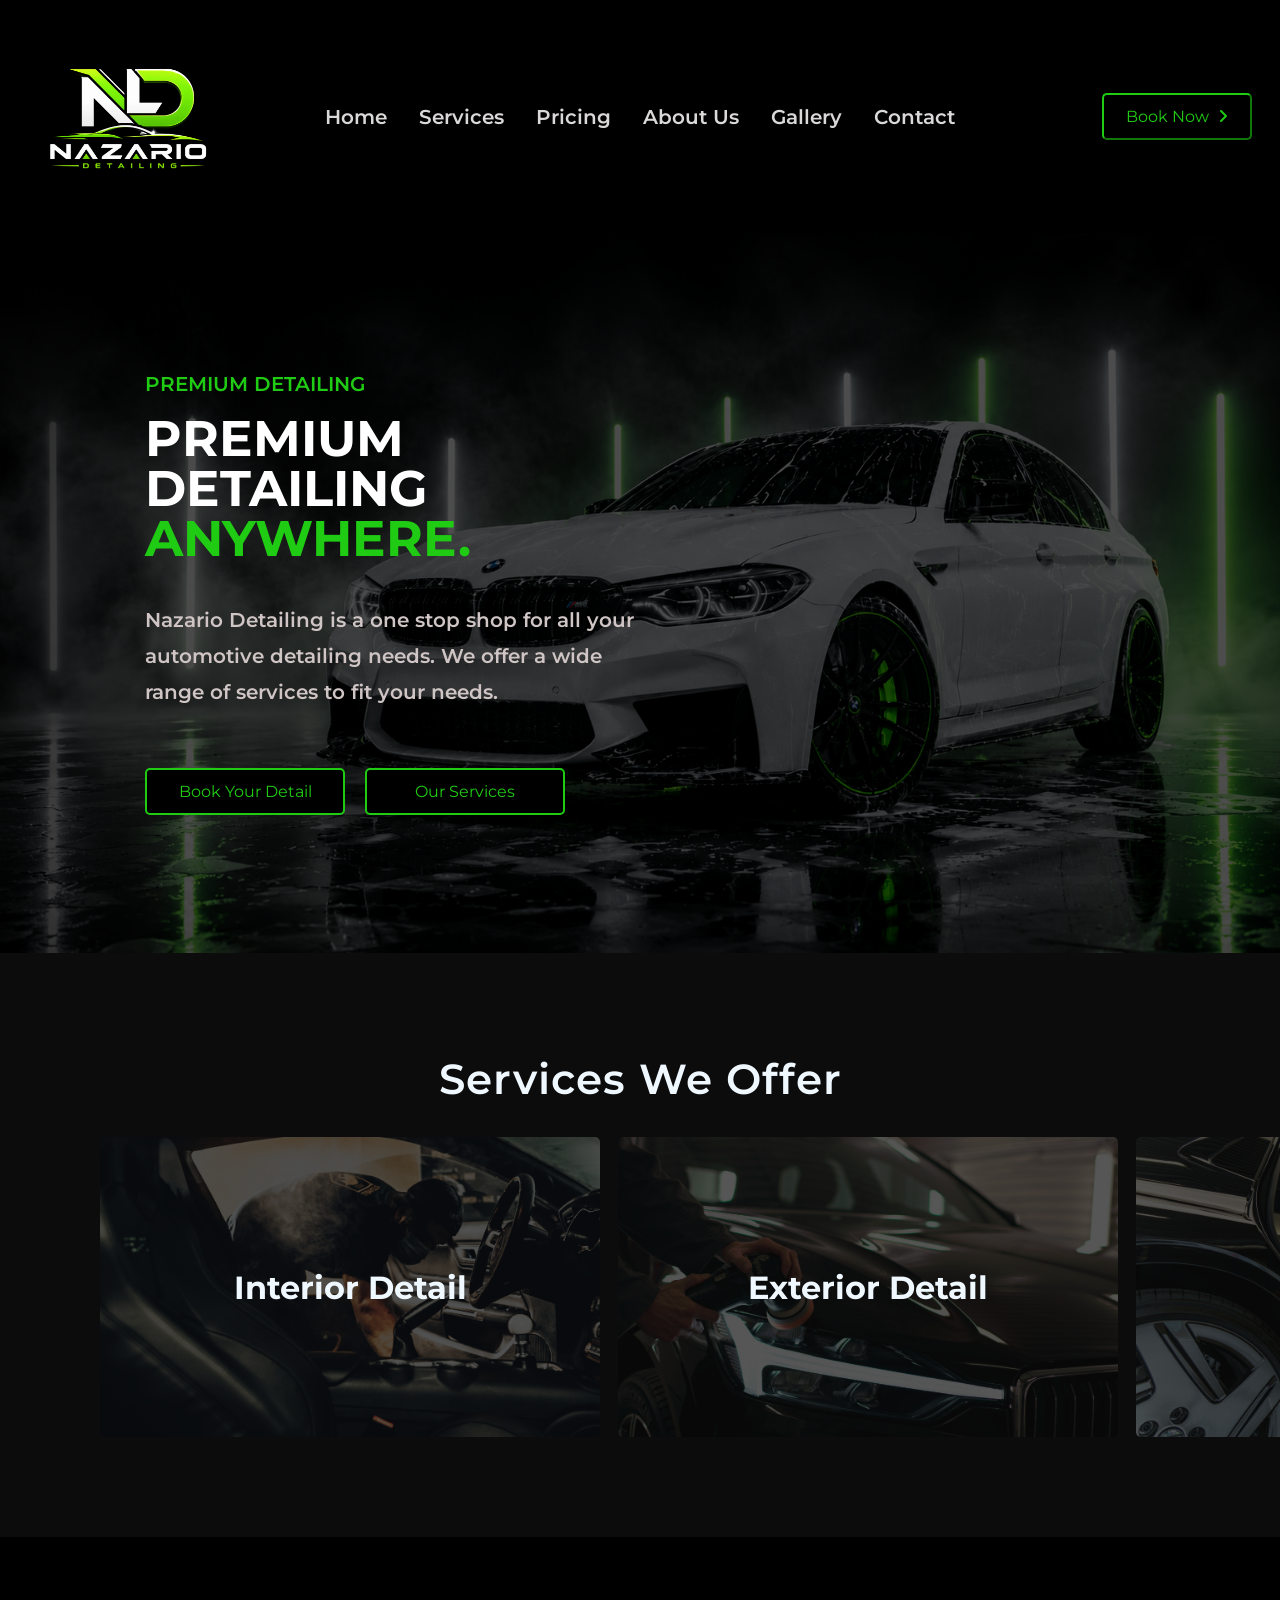
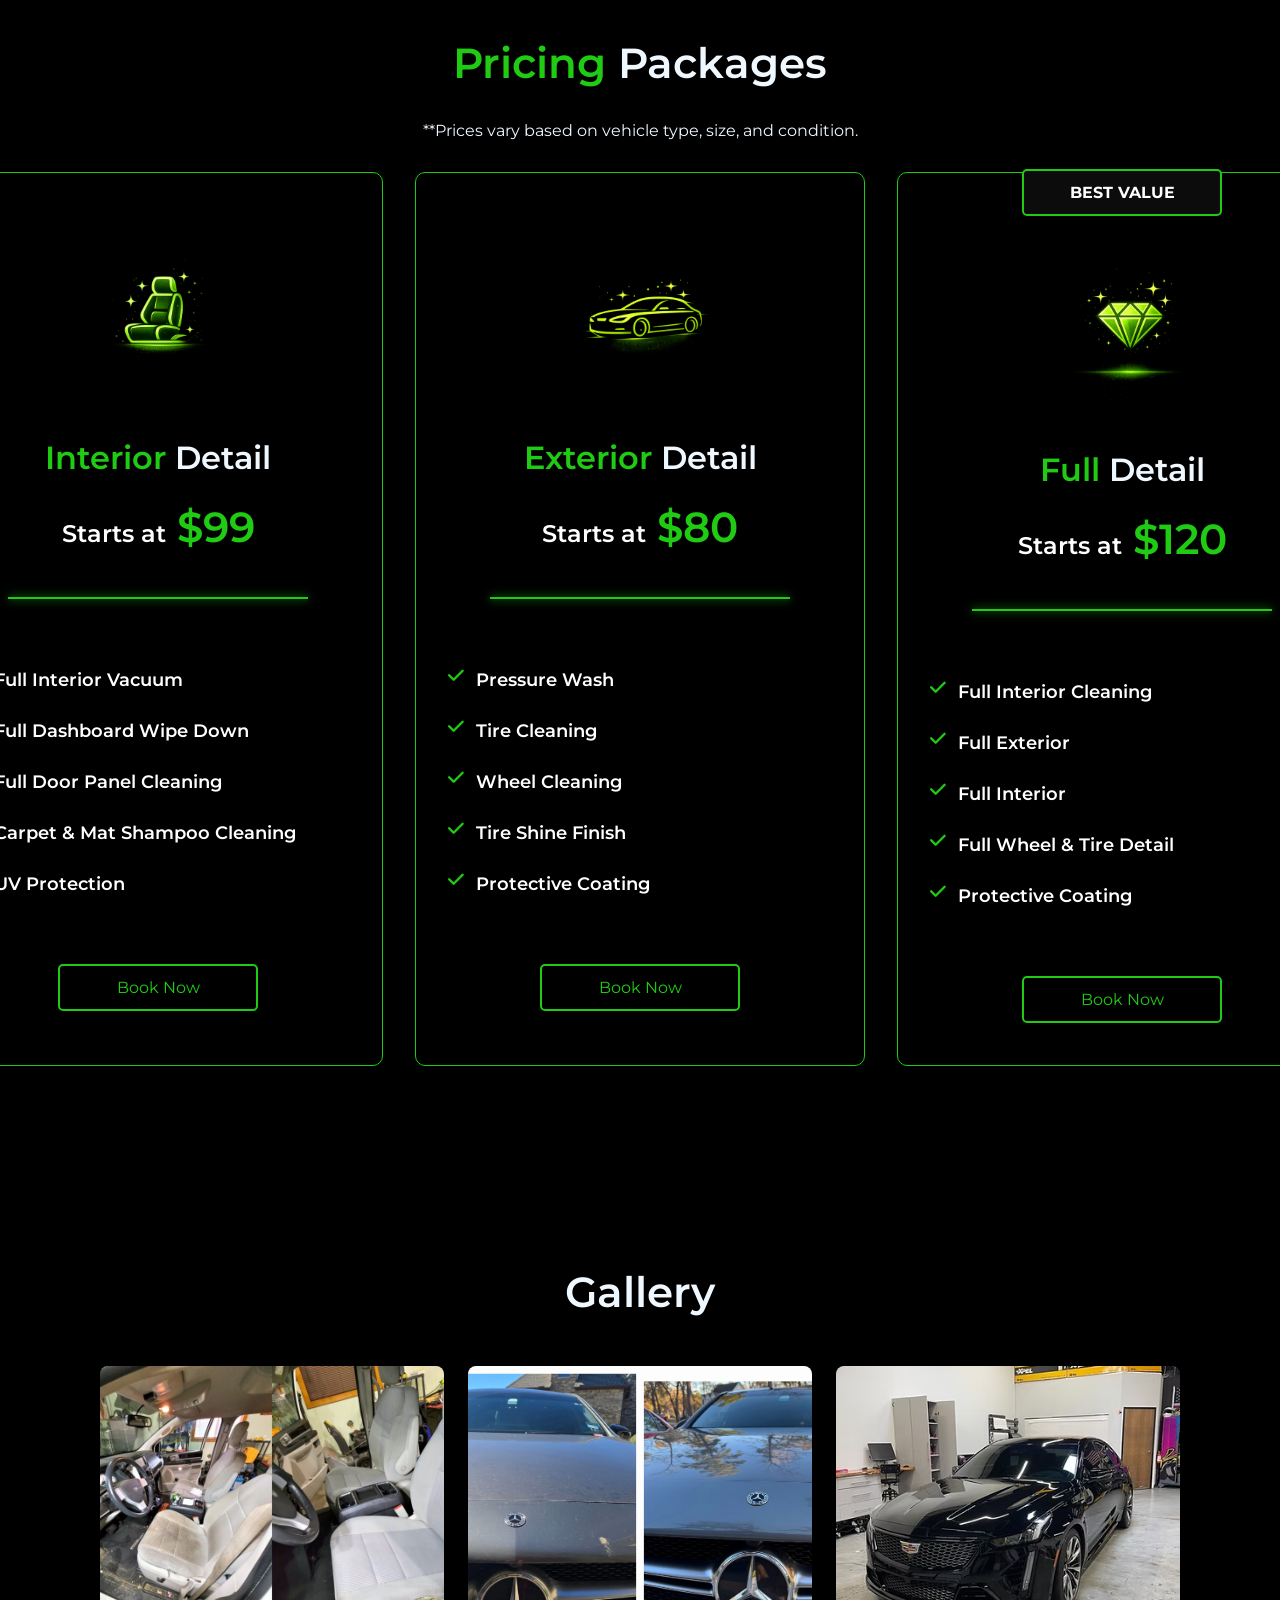
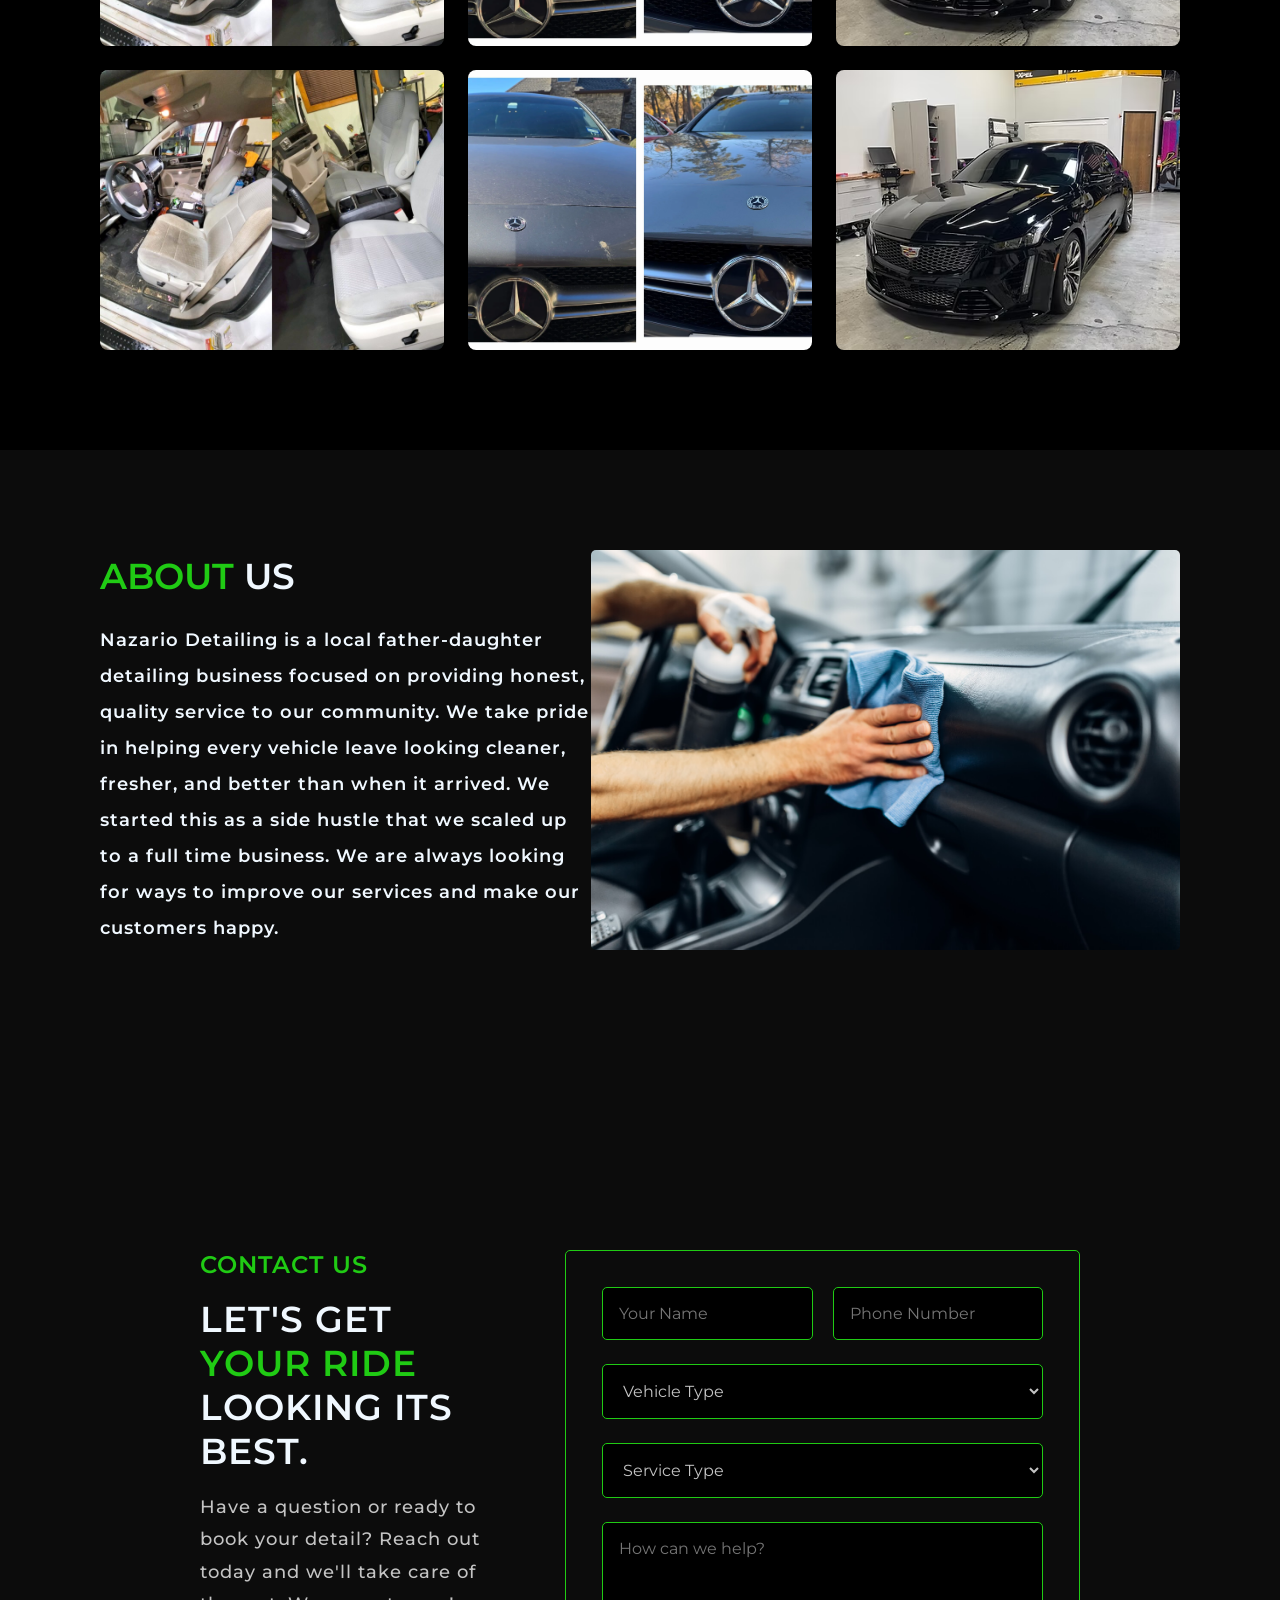
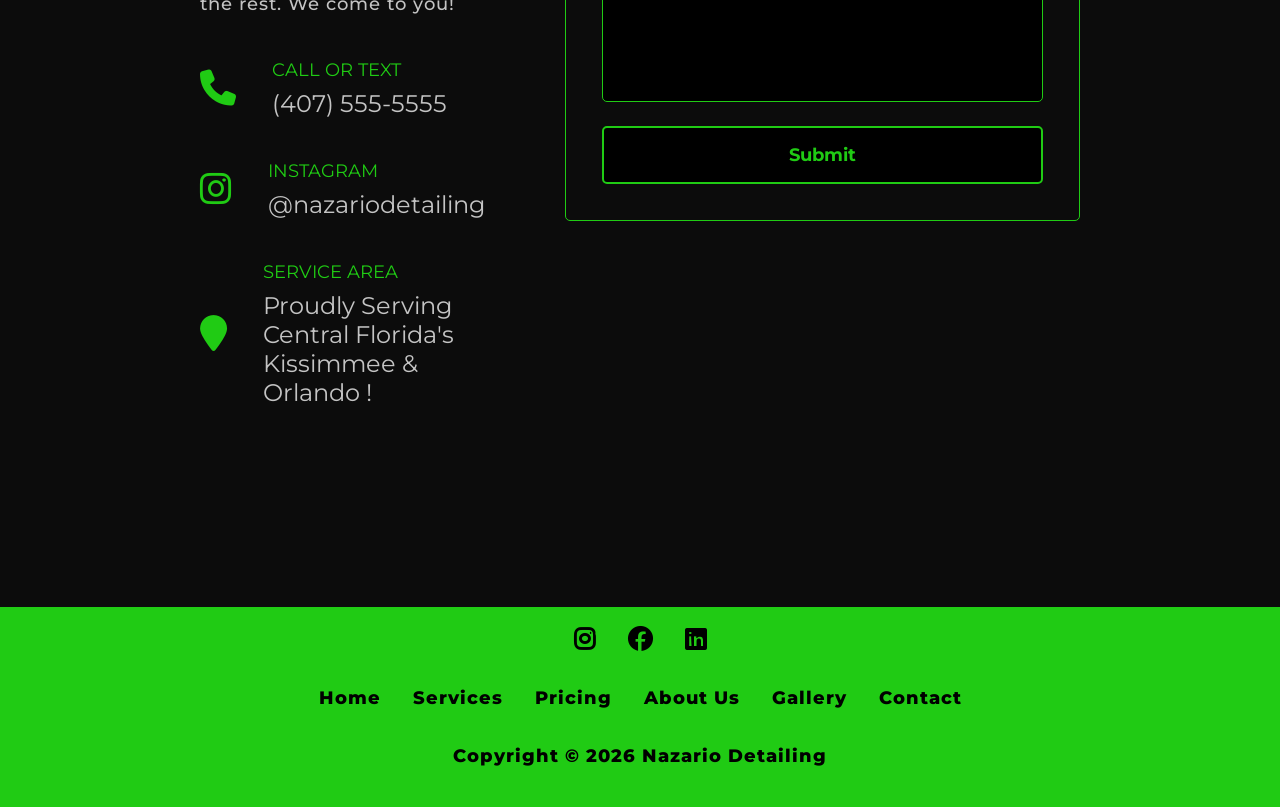
<file: index.html>
<!doctype html>
<html lang="en">
  <head>
    <meta charset="UTF-8" />
    <meta name="viewport" content="width=device-width, initial-scale=1.0" />
    <link rel="stylesheet" href="style.css" />
    <link
      rel="stylesheet"
      href="https://cdnjs.cloudflare.com/ajax/libs/font-awesome/6.5.2/css/all.min.css"
    />
    <link rel="preconnect" href="https://fonts.googleapis.com" />
    <link rel="preconnect" href="https://fonts.gstatic.com" crossorigin />
    <link
      href="https://fonts.googleapis.com/css2?family=Montserrat:wght@400;500;700;800&display=swap"
      rel="stylesheet"
    />
    <script src="app.js"></script>

    <title>Document</title>
  </head>
  <body>
    <nav>
      <div class="nav__container">
        <div class="img__wrapper">
          <img src="assests/nd.png" alt="" class="nav__logo" />
        </div>
        <div class="nav__links">
          <a href="#home" class="nav__link">Home</a>
          <a href="#services" class="nav__link">Services</a>
          <a href="#pricing" class="nav__link">Pricing</a>
          <a href="#about" class="nav__link">About Us</a>
          <a href="#gallery" class="nav__link">Gallery</a>
          <a href="#contact" class="nav__link">Contact</a>
        </div>
        <button class="nav__btn">
          Book Now
          <span class="arrow"><i class="fa-solid fa-angle-right"></i></span>
        </button>
        <button
          class="nav__menu"
          type="button"
          aria-label="Open navigation menu"
          aria-expanded="false"
          onclick="openMenu()"
        >
          <i class="fa-solid fa-bars"></i>
        </button>
      </div>
    </nav>

    <nav class="menu" aria-label="Mobile navigation">
      <button
        class="menu__close"
        type="button"
        aria-label="Close navigation menu"
        onclick="closeMenu()"
      >
        <i class="fa-solid fa-x"></i>
      </button>
      <div class="menu__links">
        <a href="#home" class="menu__link" onclick="closeMenu()">Home</a>
        <a href="#services" class="menu__link" onclick="closeMenu()">Services</a>
        <a href="#pricing" class="menu__link" onclick="closeMenu()">Pricing</a>
        <a href="#about" class="menu__link" onclick="closeMenu()">About Us</a>
        <a href="#gallery" class="menu__link" onclick="closeMenu()">Gallery</a>
        <a href="#contact" class="menu__link" onclick="closeMenu()">Contact</a>
      </div>
    </nav>

    <header id="home">
      <div class="container">
        <div class="row header__row">
          <img src="assests/bmw.png" class="header__bg" />
          <div class="header__text">
            <p class="header__subtitle">Premium Detailing</p>
            <h1 class="header__title">
              Premium Detailing <span class="header__span">Anywhere. </span>
            </h1>
            <p class="header__para">
              Nazario Detailing is a one stop shop for all your automotive
              detailing needs. We offer a wide range of services to fit your
              needs.
            </p>

            <div class="header__btn__wrap">
              <a href="#contact" class="header__btn"> Book Your Detail </a>

              <a href="#pricing" class="header__btn"> Our Services </a>
            </div>
          </div>
        </div>
      </div>
    </header>
    <main>
      <section id="services">
        <div class="container">
          <div class="row service__row">
            <h2 class="service__title">Services We Offer</h2>

            <div class="service__lists">
              <div class="service__card">
                <div class="service__img__wrap">
                  <h3 class="service__list__title">Interior Detail</h3>

                  <img src="assests/car int.jpg" alt="" class="service__img" />
                </div>
              </div>

              <div class="service__card">
                <div class="service__img__wrap">
                  <h3 class="service__list__title">Exterior Detail</h3>

                  <img src="assests/car ext.jpg" alt="" class="service__img" />
                </div>
              </div>

              <div class="service__card">
                <div class="service__img__wrap">
                  <h3 class="service__list__title">Full Detail</h3>

                  <img src="assests/full dt.jpg" alt="" class="service__img" />
                </div>
              </div>
            </div>
          </div>
        </div>
      </section>
      <section id="pricing">
        <div class="container">
          <div class="row pricing__row">
            <div class="pricing__text">
              <h2 class="pricing__title">
                <span class="pricing__span">Pricing</span> Packages
              </h2>
              <p class="pricing__para">
                 **Prices vary based on vehicle type, size, and condition.
              </p>
              <!-- 4 cards
 Interior Detail
Exterior Detail
Complete Detail
Ultimate Detail -->
              <div class="pricing__cards">
                <div class="pricing__card">
                  <div class="img__price__wrap">
                    <img src="assests/int.png" alt="" class="price__logo" />
                  </div>
                  <p class="pricing__card__title">
                    <span class="pricing__title__span">Interior</span> Detail
                  </p>
                  <span class="pricing__card__price"><span class="pricing__card__text">Starts at </span> $99</span>

                  <div class="pricing__divider"></div>

                  <ul class="pricing__features">
                    <li>
                      <i class="fa-solid fa-check"></i>
                      Full Interior Vacuum
                    </li>

                    <li>
                      <i class="fa-solid fa-check"></i>
                      Full Dashboard Wipe Down
                    </li>

                    <li>
                      <i class="fa-solid fa-check"></i>
                     Full Door Panel Cleaning
                    </li>

                    <li>
                      <i class="fa-solid fa-check"></i>
                      Carpet & Mat Shampoo Cleaning 
                    </li>

                    <li>
                      <i class="fa-solid fa-check"></i>
                      UV Protection 
                    </li>
                  </ul>

                  <button class="pricing__card__btn">Book Now</button>
                </div>

                <div class="pricing__card">
                  <div class="img__price__wrap">
                    <img src="assests/ext.png" alt="" class="price__logo" />
                  </div>

                  <p class="pricing__card__title">
                    <span class="pricing__title__span">Exterior</span> Detail
                  </p>

                  <span class="pricing__card__price"><span class="pricing__card__text">Starts at </span>$80</span>

                  <div class="pricing__divider"></div>

                  <ul class="pricing__features">
                    <li>
                      <i class="fa-solid fa-check"></i>
                      Pressure Wash 
                    </li>

                    <li>
                      <i class="fa-solid fa-check"></i>
                      Tire Cleaning
                    </li>

                    <li>
                      <i class="fa-solid fa-check"></i>
                      Wheel Cleaning
                    </li>

                    <li>
                      <i class="fa-solid fa-check"></i>
                      Tire Shine Finish
                    </li>

                    <li>
                      <i class="fa-solid fa-check"></i>
                     Protective Coating
                    </li>
                  </ul>

                  <button class="pricing__card__btn">Book Now</button>
                </div>

                <div class="pricing__card">
                  <div class="pricing__top__btn">
                    <button class="value__btn">BEST VALUE</button>
                  </div>
                  <div class="img__price__wrap">
                    <img src="assests/dia.png" alt="" class="price__logo" />
                  </div>

                  <p class="pricing__card__title">
                    <span class="pricing__title__span">Full</span> Detail
                  </p>

                  <span class="pricing__card__price"><span class="pricing__card__text">Starts at </span> $120</span>

                  <div class="pricing__divider"></div>

                  <ul class="pricing__features">
                    <li>
                      <i class="fa-solid fa-check"></i>
                      Full Interior Cleaning
                    </li>

                    <li>
                      <i class="fa-solid fa-check"></i>
                      Full Exterior 
                    </li>

                    <li>
                      <i class="fa-solid fa-check"></i>
                      Full Interior 
                    </li>

                    <li>
                      <i class="fa-solid fa-check"></i>
                      Full Wheel & Tire Detail
                    </li>

                    <li>
                      <i class="fa-solid fa-check"></i>
                      Protective Coating
                    </li>
                  </ul>

                  <button class="pricing__card__btn">Book Now</button>
                </div>
              </div>
            </div>
          </div>
        </div>
      </section>
      <section id="gallery">
        <div class="container">
          <div class="row gallery__row">
            <h2 class="gallery__title">Gallery</h2>

            <div class="gallery__wrapper">
              <div class="gallery__card">
                <img src="assests/gal1.jpg" alt="" class="gallery__img" />
              </div>

              <div class="gallery__card">
                <img src="assests/gal2.webp" alt="" class="gallery__img" />
              </div>

              <div class="gallery__card">
                <img src="assests/gal3.avif" alt="" class="gallery__img" />
              </div>

              <div class="gallery__card">
                <img src="assests/gal1.jpg" alt="" class="gallery__img" />
              </div>

              <div class="gallery__card">
                <img src="assests/gal2.webp" alt="" class="gallery__img" />
              </div>

              <div class="gallery__card">
                <img src="assests/gal3.avif" alt="" class="gallery__img" />
              </div>
            </div>
          </div>
        </div>
      </section>

      <section id="about">
        <div class="container">
          <div class="row about__row">
            <div class="about__text">
              <h2 class="about__title">
                <span class="about__span">ABOUT </span>US
              </h2>
              <p class="about__para">
                Nazario Detailing is a local father-daughter detailing business
                focused on providing honest, quality service to our community.
                We take pride in helping every vehicle leave looking cleaner,
                fresher, and better than when it arrived. We started this as a
                side hustle that we scaled up to a full time business. We are
                always looking for ways to improve our services and make our
                customers happy.
              </p>
            </div>
            <div class="about__wrapper">
              <img src="assests/detail.jpg" alt="" class="about__img" />
            </div>
          </div>
        </div>
      </section>
      <section id="contact">
        <div class="contact__container">
          <div class="row contact__row">
            <div class="contact__text">
              <p class="contact__subtitle">Contact Us</p>
              <h2 class="contact__title">
                Let's get <span class="contact__span">your ride</span> looking
                its best.
              </h2>
              <p class="contact__para">
                Have a question or ready to book your detail? Reach out today
                and we'll take care of the rest. We come to you!
              </p>
              <div class="contact__info">
                <div class="contact__item">
                  <i class="fa-solid fa-phone"></i>

                  <div class="contact__info__text">
                    <p class="contact__phone__title">CALL OR TEXT</p>
                    <p class="contact__phone__media">(407) 555-5555</p>
                  </div>
                </div>

                <div class="contact__item">
                  <i class="fa-brands fa-instagram"></i>

                  <div class="contact__info__text">
                    <p class="contact__phone__title">INSTAGRAM</p>
                    <p class="contact__phone__media">@nazariodetailing</p>
                  </div>
                </div>

                <div class="contact__item">
                  <i class="fa-solid fa-location-pin"></i>

                  <div class="contact__info__text">
                    <p class="contact__phone__title">SERVICE AREA</p>
                    <p class="contact__phone__media">
                      Proudly Serving Central Florida's Kissimmee & Orlando !
                    </p>
                  </div>
                </div>
              </div>
            </div>

            <div class="contact__right">
              <form action="" class="contact__form">
                <div class="contact__form__row">
                  <input
                    type="text"
                    class="form__text__box"
                    placeholder="Your Name"
                  />

                  <input
                    type="text"
                    class="form__text__box"
                    placeholder="Phone Number"
                  />
                </div>

                <div class="contact__form__column">
                  <select class="contact__select">
                    <option value="">Vehicle Type</option>
                    <option value="">Sedan</option>
                    <option value="">SUV</option>
                    <option value="">Truck</option>
                  </select>

                  <select class="contact__select">
                    <option value="">Service Type</option>
                    <option value="">Interior</option>
                    <option value="">Exterior</option>
                    <option value="">Full Detail</option>
                  </select>

                  <textarea
                    class="contact__message"
                    placeholder="How can we help?"
                  ></textarea>

                  <button class="contact__btn">Submit</button>
                </div>
              </form>
            </div>
          </div>
        </div>
      </section>
      
    </main>
    <footer>
      <div class="footer__container">

         <div class="footer__social">
          <i class="fa-brands fa-instagram"></i>
          <i class="fa-brands fa-facebook"></i>
          <i class="fa-brands fa-linkedin"></i>
        </div>

        <div class="footer__links">
          <a href="#home" class="footer__link">Home</a>
          <a href="#services" class="footer__link">Services</a>
          <a href="#pricing" class="footer__link">Pricing</a>
          <a href="#about" class="footer__link">About Us</a>
          <a href="#gallery" class="footer__link">Gallery</a>
          <a href="#contact" class="footer__link">Contact</a>
        </div>

      <div class="footer__text">
        <p class="footer__para">Copyright &copy; 2026 Nazario Detailing</p>
       </div>
      </div>
    </footer>
  </body>
</html>
</file>
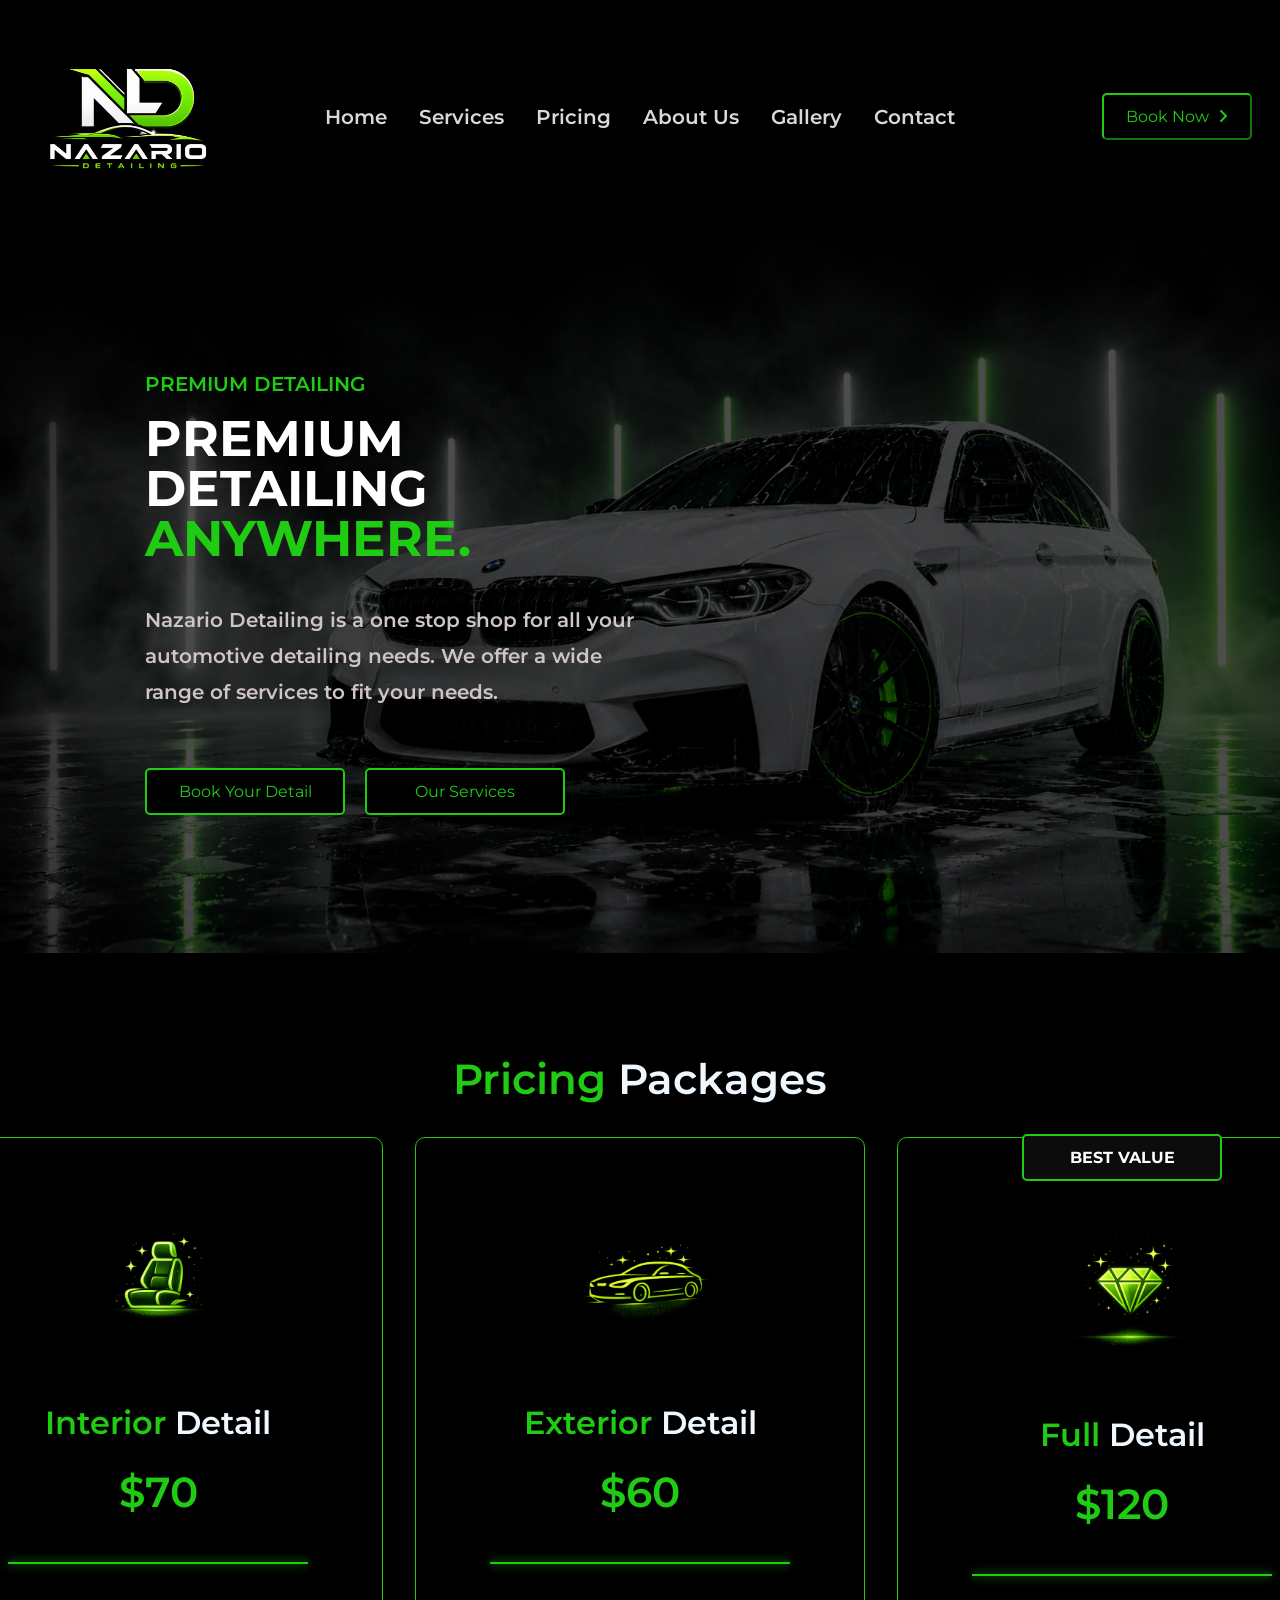
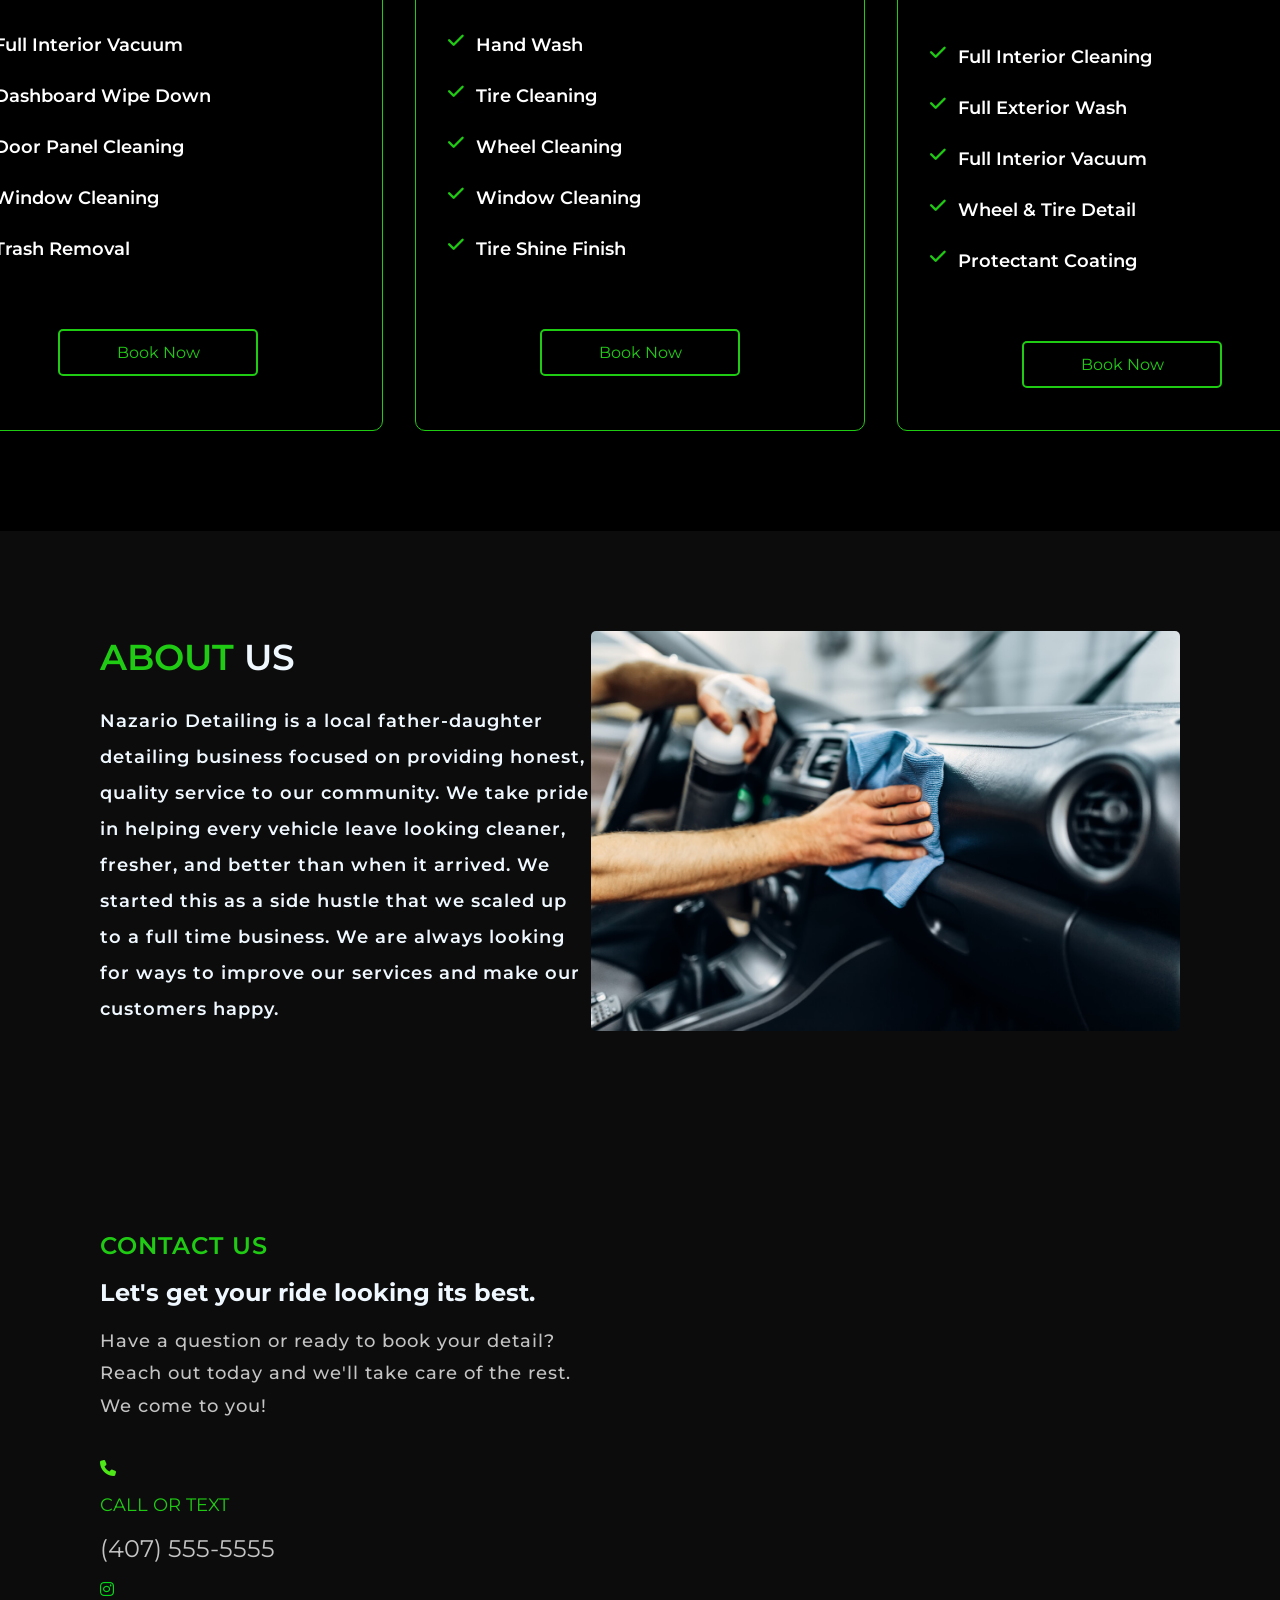
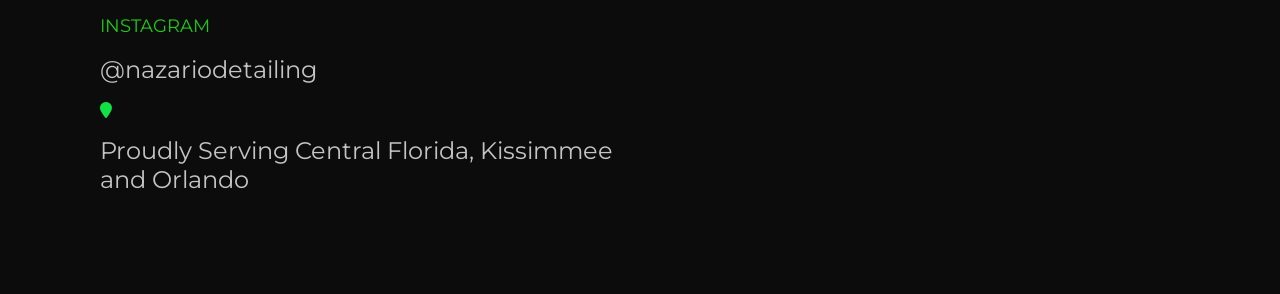
<file: index copy.html>
<!doctype html>
<html lang="en">
  <head>
    <meta charset="UTF-8" />
    <meta name="viewport" content="width=device-width, initial-scale=1.0" />
    <link rel="stylesheet" href="style.css" />
    <link
      rel="stylesheet"
      href="https://cdnjs.cloudflare.com/ajax/libs/font-awesome/6.5.2/css/all.min.css"
    />
    <link rel="preconnect" href="https://fonts.googleapis.com" />
    <link rel="preconnect" href="https://fonts.gstatic.com" crossorigin />
    <link
      href="https://fonts.googleapis.com/css2?family=Montserrat:wght@400;500;700;800&display=swap"
      rel="stylesheet"
    />

    <title>Document</title>
  </head>
  <body>
    <nav>
      <div class="nav__container">
        <div class="img__wrapper">
          <img src="assests/nd.png" alt="" class="nav__logo" />
        </div>
        <div class="nav__links">
          <a href="#home" class="nav__link">Home</a>
          <a href="" class="nav__link">Services</a>
          <a href="#pricing" class="nav__link">Pricing</a>
          <a href="#about" class="nav__link">About Us</a>
          <a href="" class="nav__link">Gallery</a>
          <a href="#contact" class="nav__link">Contact</a>
        </div>

        <button class="nav__btn">
          Book Now
          <span class="arrow"><i class="fa-solid fa-angle-right"></i></span>
        </button>
      </div>
    </nav>

    <header id="home">
      <div class="container">
        <div class="row header__row">
          <img src="assests/bmw.png" class="header__bg" />
          <div class="header__text">
            <p class="header__subtitle">Premium Detailing</p>
            <h1 class="header__title">
              Premium Detailing <span class="header__span">Anywhere. </span>
            </h1>
            <p class="header__para">
              Nazario Detailing is a one stop shop for all your automotive
              detailing needs. We offer a wide range of services to fit your
              needs.
            </p>

            <div class="header__btn__wrap">
              <a href="#contact" class="header__btn"> Book Your Detail </a>

              <a href="#pricing" class="header__btn"> Our Services </a>
            </div>
          </div>
        </div>
      </div>
    </header>
    <main>
      <section id="pricing">
        <div class="container">
          <div class="row pricing__row">
            <div class="pricing__text">
              <h2 class="pricing__title">
                <span class="pricing__span">Pricing</span> Packages
              </h2>
              <!-- 4 cards
 Interior Detail
Exterior Detail
Complete Detail
Ultimate Detail -->
              <div class="pricing__cards">
                <div class="pricing__card">
                  <div class="img__price__wrap">
                    <img src="assests/int.png" alt="" class="price__logo" />
                  </div>
                  <p class="pricing__card__title">
                    <span class="pricing__title__span">Interior</span> Detail
                  </p>
                  <span class="pricing__card__price">$70</span>

                  <div class="pricing__divider"></div>

                  <ul class="pricing__features">
                    <li>
                      <i class="fa-solid fa-check"></i>
                      Full Interior Vacuum
                    </li>

                    <li>
                      <i class="fa-solid fa-check"></i>
                      Dashboard Wipe Down
                    </li>

                    <li>
                      <i class="fa-solid fa-check"></i>
                      Door Panel Cleaning
                    </li>

                    <li>
                      <i class="fa-solid fa-check"></i>
                      Window Cleaning
                    </li>

                    <li>
                      <i class="fa-solid fa-check"></i>
                      Trash Removal
                    </li>
                  </ul>

                  <button class="pricing__card__btn">Book Now</button>
                </div>

                <div class="pricing__card">
                  <div class="img__price__wrap">
                    <img src="assests/ext.png" alt="" class="price__logo" />
                  </div>

                  <p class="pricing__card__title">
                    <span class="pricing__title__span">Exterior</span> Detail
                  </p>

                  <span class="pricing__card__price">$60</span>

                  <div class="pricing__divider"></div>

                  <ul class="pricing__features">
                    <li>
                      <i class="fa-solid fa-check"></i>
                      Hand Wash
                    </li>

                    <li>
                      <i class="fa-solid fa-check"></i>
                      Tire Cleaning
                    </li>

                    <li>
                      <i class="fa-solid fa-check"></i>
                      Wheel Cleaning
                    </li>

                    <li>
                      <i class="fa-solid fa-check"></i>
                      Window Cleaning
                    </li>

                    <li>
                      <i class="fa-solid fa-check"></i>
                      Tire Shine Finish
                    </li>
                  </ul>

                  <button class="pricing__card__btn">Book Now</button>
                </div>

                <div class="pricing__card">
                  <div class="pricing__top__btn">
                    <button class="value__btn">BEST VALUE</button>
                  </div>
                  <div class="img__price__wrap">
                    <img src="assests/dia.png" alt="" class="price__logo" />
                  </div>

                  <p class="pricing__card__title">
                    <span class="pricing__title__span">Full</span> Detail
                  </p>

                  <span class="pricing__card__price">$120</span>

                  <div class="pricing__divider"></div>

                  <ul class="pricing__features">
                    <li>
                      <i class="fa-solid fa-check"></i>
                      Full Interior Cleaning
                    </li>

                    <li>
                      <i class="fa-solid fa-check"></i>
                      Full Exterior Wash
                    </li>

                    <li>
                      <i class="fa-solid fa-check"></i>
                      Full Interior Vacuum
                    </li>

                    <li>
                      <i class="fa-solid fa-check"></i>
                     Wheel & Tire Detail
                    </li>

                    <li>
                      <i class="fa-solid fa-check"></i>
                      Protectant Coating
                    </li>
                  </ul>

                  <button class="pricing__card__btn">Book Now</button>
                </div>
              </div>
            </div>
          </div>
        </div>
      </section>

      <section id="about">
        <div class="container">
          <div class="row about__row">
            <div class="about__text">
              <h2 class="about__title">
                <span class="about__span">ABOUT </span>US
              </h2>
              <p class="about__para">
                Nazario Detailing is a local father-daughter detailing business
                focused on providing honest, quality service to our community.
                We take pride in helping every vehicle leave looking cleaner,
                fresher, and better than when it arrived. We started this as a
                side hustle that we scaled up to a full time business. We are
                always looking for ways to improve our services and make our
                customers happy.
              </p>
            </div>
            <div class="about__wrapper">
              <img src="assests/detail.jpg" alt="" class="about__img" />
            </div>
          </div>
        </div>
      </section>
       <section id="contact">
        <div class="container">
          <div class="row contact__row">
            <div class="contact__text">
              <p class="contact__subtitle">Contact Us</p>
              <h2 class="contact_title">Let's get your ride looking its best.</h2>
              <p class="contact__para">Have a question or ready to book your detail? Reach out today and we'll take care of the rest. We come to you! </p>
              <i class="fa-solid fa-phone" style="color: rgb(78, 231, 23);"></i>
              <p class="contact__phone__title">CALL OR TEXT</p>
              <p class="contact__phone__media">(407) 555-5555</p> 
              <i class="fa-brands fa-instagram" style="color: rgb(6, 216, 27);"></i>
              <p class="contact__phone__title">INSTAGRAM</p>
              <p class="contact__phone__media">@nazariodetailing</p>
              <i class="fa-solid fa-location-pin" style="color: rgb(17, 225, 66);"></i>
              <p class="contact__phone__media">Proudly Serving Central Florida, Kissimmee and Orlando</p>
            </div>
          </div>
        </div>
       </section>
    </main>
  </body>
</html>
</file>
<file: style.css>
@import url("https://fonts.googleapis.com/css2?family=Montserrat:ital,wght@0,100..900;1,100..900&family=Saira+Condensed:wght@100;200;300;400;500;600;700;800;900&family=Saira:ital,wght@0,100..900;1,100..900&display=swap");

* {
  margin: 0;
  padding: 0;
  box-sizing: border-box;
  font-family: "Montserrat", sans-serif;
}

html {
  scroll-behavior: smooth;
}

body {
  background-color: rgb(0, 0, 0);
  color: aliceblue;
}

body.menuOpen {
  overflow: hidden;
}

a {
  text-decoration: none;
  color: #dbd8d8;
}

button {
  cursor: pointer;
}

li {
  list-style: none;
}

.container {
  padding: 100px;
}

.menu__links {
  display: none;
}

.row {
  max-width: 1280px;
  display: flex;
  margin: 0 auto;
  justify-content: center;
  align-items: center;
}

.nav__container {
  width: 100%;
  max-width: 1480px;
  margin: 0 auto;
  padding: 50px 28px;
  display: flex;
  justify-content: space-between;
  align-items: center;
}

.img__wrapper {
  width: 150px;
  display: flex;
  align-items: center;
}

.nav__logo {
  width: 200px;
  cursor: pointer;
}

.nav__links {
  display: flex;
  margin: 0 auto;
  gap: 32px;
}

.nav__link {
  font-size: 20px;
  font-weight: 600;
  transition: ease 200ms;
}

.nav__link:hover {
  color: #20cb14;
  text-decoration: underline;
  text-underline-offset: 15px;
  text-decoration-thickness: 2px;
}

.nav__btn {
  padding: 12px;
  font-size: 16px;
  color: #20cb14;
  background-color: black;
  border-radius: 5px;
  border-color: #20cb14;
  width: 150px;
}

.nav__btn:hover {
  background-color: #20cb14;
  color: black;
  font-weight: 700;
}

.arrow {
  margin-left: 5px;
}

.row {
  max-width: 1480px;
  display: flex;
  margin: 0 auto;
  justify-content: center;
  align-items: center;
}

/* Header */

header {
  position: relative;
  min-height: 80vh;
  overflow: hidden;
  background-color: black;
}

header .container {
  min-height: 80vh;
  display: flex;
  align-items: center;
  position: relative;
}

.header__bg {
  position: absolute;
  top: 0;
  right: 0;
  width: 100%;
  height: 100%;
  object-fit: cover;
  opacity: 0.3;
}

.header__row {
  display: flex;
  justify-content: flex-start;
  align-items: center;
  margin-left: 45px;
  margin-top: 0;
  width: 100%;
}

.header__text {
  display: flex;
  flex-direction: column;
  gap: 18px;
  color: rgb(255, 255, 255);
  position: relative;
  z-index: 2;
}

.header__subtitle {
  font-size: 20px;
  font-weight: 600;
  color: #20cb14;
  text-transform: uppercase;
}

.header__title {
  font-size: 50px;
  margin-bottom: 20px;
  text-transform: uppercase;
  line-height: 1;
  max-width: 500px;
}

.header__para {
  font-size: 20px;
  color: #d0c5c5;
  margin-bottom: 20px;
  font-weight: 600;
  line-height: 1.8;
  max-width: 500px;
}

.header__span {
  color: #20cb14;
}

.header__btn__wrap {
  display: flex;
  align-items: center;
  gap: 20px;
  margin-top: 20px;
  width: 100%;
}

.header__btn {
  display: flex;
  justify-content: center;
  align-items: center;
  padding: 12px;
  font-size: 16px;
  color: #20cb14;
  background-color: black;
  border-radius: 5px;
  border: 2px solid #20cb14;
  width: 200px;
}

.header__btn:hover {
  background-color: #20cb14;
  color: black;
  font-weight: 700;
}

/* Services */

#services {
  background-color: #0c0c0c;
}

.service__row {
  display: flex;
  flex-direction: column;
  gap: 32px;
}

.service__title {
  font-size: 42px;
  font-weight: 600;
  letter-spacing: 1px;
}

.service__img__wrap {
  width: 500px;
  max-width: 500px;
  height: 300px;
  position: relative;
}

.service__img {
  width: 100%;
  height: 100%;
  object-fit: cover;
  border-radius: 5px;
  opacity: 0.3;
  transition: ease 200ms;
}

.service__img:hover {
  opacity: 0.5;
}

.service__lists {
  display: flex;
  gap: 18px;
  width: 100%;
}

.service__card {
  cursor: pointer;
  width: 100%;
}

.service__list__title {
  position: absolute;
  z-index: 2;
  top: 50%;
  left: 50%;
  transform: translate(-50%, -50%);
  font-size: 32px;
  text-align: center;
  width: 100%;
  padding: 0 16px;
}

/* Pricing */

.pricing__row {
  display: flex;
  flex-direction: column;
  gap: 32px;
}

.pricing__top__btn {
  display: flex;
  justify-content: center;
  align-items: center;
  position: relative;
}

.value__btn {
  padding: 12px;
  font-size: 16px;
  color: #ffffff;
  position: absolute;
  bottom: -1px;
  border-radius: 5px;
  border: 2px solid #20cb14;
  width: 200px;
  background-color: #0c0c0c;
  font-weight: 700;
}

.pricing__text {
  display: flex;
  flex-direction: column;
  gap: 32px;
}

.pricing__para {
  text-align: center;
}

.img__price__wrap {
  width: 100%;
  display: flex;
  justify-content: center;
  align-items: center;
}

.price__logo {
  width: 280px;
}

.pricing__title {
  font-size: 42px;
  font-weight: 600;
  text-align: center;
}

.pricing__cards {
  display: flex;
  gap: 32px;
}

.pricing__card {
  display: flex;
  gap: 24px;
  align-items: center;
  justify-content: center;
  flex-direction: column;
  border: solid 1px #20cb14;
  border-radius: 10px;
  background-color: #000000;
  min-height: 850px;
  width: 450px;
  max-width: 100%;
  padding: 42px 32px;
  transition: all ease 200ms;
  
}

.pricing__card:hover {
  transform: translateY(-10px);
  box-shadow: 0 0 30px rgba(32, 203, 20, 0.25);
  background: linear-gradient(180deg, rgba(32, 203, 20, 0.25), rgb(0, 0, 0));
}

.pricing__divider {
  width: 300px;
  max-width: 100%;
  height: 2px;
  background-color: #20cb14;
  margin: 20px auto;
  box-shadow: 0 0 10px #20cb14;
}

.pricing__card__title {
  font-size: 32px;
  font-weight: 600;
  text-align: center;
}


.pricing__title__span {
  color: #20cb14;
}

.pricing__span {
  color: #20cb14;
}

.pricing__card__price {
  font-size: 42px;
  font-weight: 600;
  color: #20cb14;
  
}

.pricing__card__text {
  font-size: 24px;
  font-weight: 600;
  text-align: center;
  color: white;
  margin-right: 4px;
 
}


.pricing__features {
  display: flex;
  flex-direction: column;
  gap: 24px;
  margin-top: 24px;
  width: 100%;
  font-size: 18px;
  font-weight: 600;
  color: rgb(255, 255, 255);
}

.pricing__features li {
  display: flex;
  align-items: flex-start;
  gap: 12px;
  line-height: 1.5;
}

.fa-check {
  color: #20cb14;
}

.pricing__card__btn {
  display: flex;
  justify-content: center;
  align-items: center;
  margin-top: 42px;
  padding: 12px;
  font-size: 16px;
  color: #20cb14;
  background-color: black;
  border-radius: 5px;
  border: 2px solid #20cb14;
  width: 200px;
}

.pricing__card__btn:hover {
  background-color: rgb(12, 120, 39);
  color: black;
  font-weight: 700;
  box-shadow: #20cb14 0px 0px 10px 0px;
}

/* Gallery */

.gallery__row {
  flex-direction: column;
  gap: 48px;
}

.gallery__title {
  font-size: 42px;
  font-weight: 600;
}

.gallery__wrapper {
  width: 100%;
  display: flex;
  flex-wrap: wrap;
  gap: 24px;
}

.gallery__card {
  width: calc((100% - 48px) / 3);
  height: 280px;
  overflow: hidden;
  border-radius: 8px;
}

.gallery__img {
  width: 100%;
  height: 100%;
  object-fit: cover;
}

/* About */

#about,
#contact {
  background-color: #0c0c0c;
}

.about__row {
  display: flex;
  width: 100%;
  align-items: center;
  justify-content: space-between;
}

.about__text {
  display: flex;
  flex-direction: column;
  gap: 24px;
  font-size: 18px;
  font-weight: 600;
}

.about__title {
  font-size: 36px;
  font-weight: 600;
}

.about__span {
  color: #20cb14;
}

.about__para {
  font-weight: 600;
  line-height: 2;
  max-width: 500px;
  letter-spacing: 1px;
}

.about__wrapper {
  width: 600px;
  height: 400px;
  display: flex;
  justify-content: center;
  align-items: center;
}

.about__img {
  width: 100%;
  height: 100%;
  object-fit: cover;
  border-radius: 5px;
}

/* Contact */

.contact__container {
  padding: 200px;
}

.contact__row {
  display: flex;
  width: 100%;
  align-items: flex-start;
  justify-content: space-between;
  gap: 80px;
}

.contact__text {
  display: flex;
  flex-direction: column;
  gap: 18px;
  width: 50%;
}

.contact__subtitle {
  font-size: 24px;
  text-transform: uppercase;
  font-weight: 600;
  color: #20cb14;
  letter-spacing: 1px;
}

.contact__title {
  font-size: 36px;
  font-weight: 600;
  letter-spacing: 1px;
  text-transform: uppercase;
  max-width: 500px;
}

.contact__span {
  color: #20cb14;
}

.contact__para {
  font-size: 18px;
  font-weight: 500;
  max-width: 500px;
  line-height: 1.8;
  letter-spacing: 1px;
  color: #c4c4c4;
  margin-bottom: 20px;
}

.contact__info {
  display: flex;
  flex-direction: column;
  gap: 42px;
}

.contact__item {
  display: flex;
  gap: 36px;
  align-items: center;
}

.contact__phone__title {
  color: #20cb14;
  font-size: 18px;
}

.contact__phone__media {
  color: #c4c4c4;
  font-size: 24px;
}

.contact__info__text {
  display: flex;
  flex-direction: column;
  gap: 8px;
}

/* FORM */

.contact__right {
  width: 100%;
  max-width: 600px;
}

.contact__form {
  border: #20cb14 solid 1px;
  padding: 36px;
  border-radius: 5px;
  width: 100%;
  display: flex;
  flex-direction: column;
  gap: 24px;
}

.contact__form__row {
  display: flex;
  gap: 20px;
  width: 100%;
}

.form__text__box {
  width: 50%;
  padding: 16px;
  border-radius: 5px;
  border: #20cb14 solid 1px;
  background-color: black;
  color: #c4c4c4;
  font-size: 16px;
  outline: none;
}

.contact__form__column {
  display: flex;
  flex-direction: column;
  gap: 24px;
  width: 100%;
}

.contact__item i {
  font-size: 36px;
  color: #20cb14;
  cursor: pointer;
}

.contact__select,
.contact__message {
  width: 100%;
  padding: 16px;
  border-radius: 5px;
  border: #20cb14 solid 1px;
  background-color: black;
  color: #c4c4c4;
  font-size: 16px;
  outline: none;
}

.contact__message {
  min-height: 180px;
  resize: none;
}

.contact__btn {
  width: 100%;
  padding: 16px;
  border-radius: 5px;
  border: 2px solid #20cb14;
  background-color: black;
  color: #20cb14;
  font-size: 18px;
  font-weight: 700;
  cursor: pointer;
  transition: all 200ms ease;
}

.contact__btn:hover {
  background-color: #20cb14;
  color: black;
}

/* Footer */

.footer__container {
  display: flex;
  flex-direction: column;
  gap: 36px;
  background-color: #20cb14;
  padding: 20px;
  text-align: center;
  font-size: 18px;
  font-weight: 600;
  letter-spacing: 1px;
  height: 200px;
}

.footer__social {
  display: flex;
  justify-content: center;
  gap: 32px;
}

.footer__social i {
  font-size: 24px;
  cursor: pointer;
  color: black;
  font-weight: 800;
}

.footer__links {
  display: flex;
  gap: 32px;
  justify-content: center;
}

.footer__link {
  color: black;
  font-weight: 800;
  cursor: pointer;
}

.footer__text {
  color: black;
  font-weight: 800;
  cursor: pointer;
}

.menu__close,
.nav__menu {
  display: none;
}

.menu {
  display: none;
}

/* =========================
   RESPONSIVE
========================= */

@media (max-width: 1024px) {
  .container {
    padding: 80px 40px;
  }

  .nav__links,
  .nav__btn {
    display: none;
  }

  .nav__menu {
    display: block;
    font-size: 32px;
    background: transparent;
    border: none;
    color: #20cb14;
  }

  .nav__container {
    padding: 24px;
  }

  .nav__logo {
    width: 140px;
  }

  .menu {
    display: block;
    position: fixed;
    top: 0;
    right: -100%;
    width: 100%;
    height: 100vh;
    background-color: black;
    z-index: 999;
    transition: all 300ms ease;
  }

  .menuOpen .menu {
    right: 0;
  }

  .menu__links {
    display: flex;
    flex-direction: column;
    justify-content: center;
    align-items: center;
    gap: 32px;
    height: 100%;
  }

  .menu__link {
    font-size: 32px;
    font-weight: 700;
    color: white;
  }

  .menu__close {
    display: block;
    position: absolute;
    top: 24px;
    right: 24px;
    font-size: 32px;
    background: transparent;
    border: none;
    color: #20cb14;
  }

  .header__row {
    margin-left: 0;
    margin-top: 0;
    justify-content: center;
    text-align: center;
  }

  .header__bg {
    object-position: 65% center;
  }

  .header__subtitle {
    font-size: 14px;
  }

  .header__title {
    font-size: 36px;
    max-width: 500px;
  }

  .header__para {
    font-size: 16px;
  }

  .header__btn__wrap {
    justify-content: center;
    flex-wrap: wrap;
  }

  .header__btn {
    width: 180px;
    font-size: 14px;
  }

  .service__title {
    font-size: 32px;
    text-align: center;
  }

  .service__lists {
    flex-direction: column;
    align-items: center;
  }

  .service__card {
    width: 100%;
    max-width: 600px;
  }

  .service__img__wrap {
    width: 100%;
    max-width: 600px;
  }

  .service__list__title {
    font-size: 24px;
  }

  .pricing__title {
    font-size: 32px;
  }

  .pricing__cards {
    flex-direction: column;
    align-items: center;
  }

  .pricing__card {
    width: 100%;
    max-width: 450px;
  }

  .pricing__card__title {
    font-size: 24px;
  }

  .pricing__card__price {
    font-size: 32px;
  }

  .price__logo {
    width: 220px;
  }

  .gallery__title {
    font-size: 32px;
  }

  .gallery__wrapper {
    gap: 16px;
  }

  .gallery__card {
    width: calc((100% - 16px) / 2);
  }

  .about__row {
    flex-direction: column;
    gap: 48px;
    text-align: center;
  }

  .about__text {
    align-items: center;
  }

  .about__title {
    font-size: 32px;
  }

  .about__para {
    font-size: 16px;
  }

  .about__wrapper {
    width: 100%;
    max-width: 500px;
    height: auto;
  }

  .about__img {
    width: 100%;
    height: auto;
  }

  .contact__container {
    padding: 100px 40px;
  }

  .contact__row {
    flex-direction: column;
    gap: 48px;
  }

  .contact__text {
    width: 100%;
  }

  .contact__title {
    font-size: 32px;
  }

  .contact__para {
    font-size: 16px;
  }

  .contact__right {
    max-width: 100%;
  }

  .contact__form {
    width: 100%;
  }

  .footer__links {
    flex-wrap: wrap;
    gap: 20px;
  }
}

/* MOBILE */

@media (max-width: 768px) {
  .container {
    padding: 60px 20px;
  }

  .header__title {
    font-size: 28px;
  }

  .header__para {
    font-size: 14px;
  }

  .header__btn {
    width: 100%;
    max-width: 280px;
  }

  .service__img__wrap {
    max-width: 100%;
    height: 240px;
  }

  .service__list__title {
    font-size: 22px;
    line-height: 1.2;
  }

  .pricing__card {
    min-height: auto;
    padding: 32px 18px;
    width: 100%;
  }

  .pricing__divider {
    width: 100%;
  }

  .pricing__features {
    gap: 16px;
    font-size: 15px;
  }

  .pricing__features li {
    width: 100%;
  }

  .pricing__card__btn {
    width: 100%;
    max-width: 240px;
  }

  .gallery__card {
    width: 100%;
  }

  .contact__form__row {
    flex-direction: column;
  }

  .form__text__box {
    width: 100%;
  }

  .contact__container {
    padding: 80px 20px;
  }

  .footer__links {
    flex-direction: column;
    gap: 16px;
    font-size: 14px;
  }
  .footer__container {
    display: flex;
    gap: 16px;
    flex-direction: column;
  }
}
</file>
